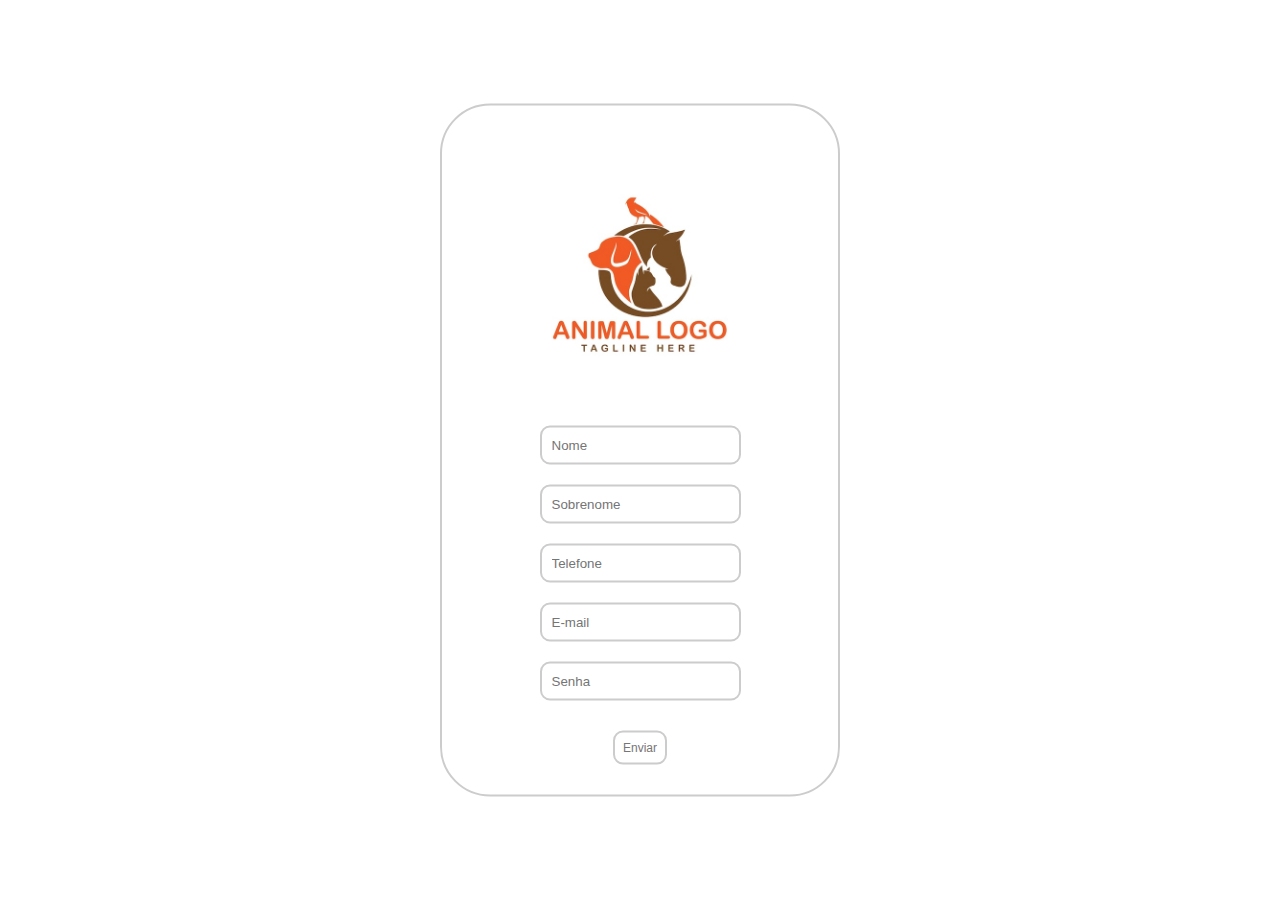
<file: RegisterPf/index.html>
<!DOCTYPE html>
<html lang="en">
<head>
    <meta charset="UTF-8">
    <meta name="viewport" content="width=device-width, initial-scale=1.0">
    <link rel="stylesheet" href="registerPf.css">
    <title>Registre-se</title>
</head>
<body>
    <div class="container">
        <form method="get" action="RegisterPf.php">
            

            <img src="logo.jpeg" width="300" height="300" class="logo">
            <div id="inputs">
                <input type="text" name="name" placeholder="Nome" required>
                <input type="text"  name="surname" placeholder="Sobrenome" required>
                <input type="tel" name="phone" placeholder="Telefone" required>
                <input type="email" name="mail" placeholder="E-mail" required>
                <input type="password"  name="password" placeholder="Senha" required>
            </div>
            
           <button type="submit" id="button">Enviar</button>
            
        </form>
    </div>
</body>
</html>
</file>
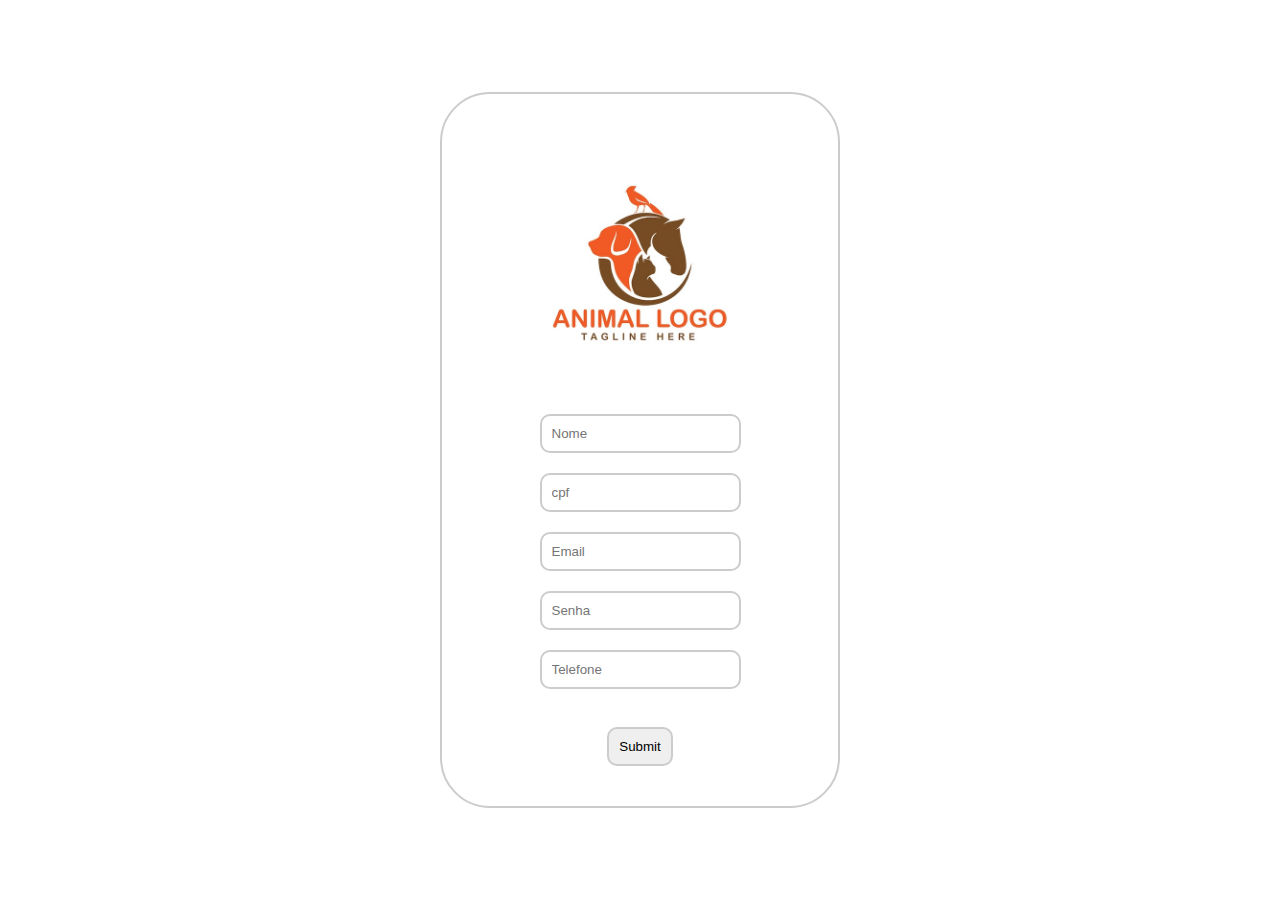
<file: RegisterPf/registerPf.html>
<!DOCTYPE html>
<html lang="en">
<head>
    <meta charset="UTF-8">
    <meta name="viewport" content="width=device-width, initial-scale=1.0">
    <link rel="stylesheet" href="registerPf.css">
    <title>Registre-se</title>
</head>
<body>
    <div class="container">
        <form method="get" action="RegisterPf.php">
            

            <img src="logo.jpeg" width="300" height="300" class="logo">
            <div id="inputs">
                <input type="text" id="nome" name="usuario" placeholder="Nome" required>
                <input type="tel" id="nome" name="cpf" placeholder="cpf" required>
                <input type="email" id="email" name="email" placeholder="Email" required>
                <input type="password" id="senha" name="telefone" placeholder="Senha" required>
                <input type="tel" id="number" name="cep" placeholder="Telefone" required>
            </div>
            <br>
            <input type="submit">
            
        </form>
    </div>
</body>
</html>
</file>
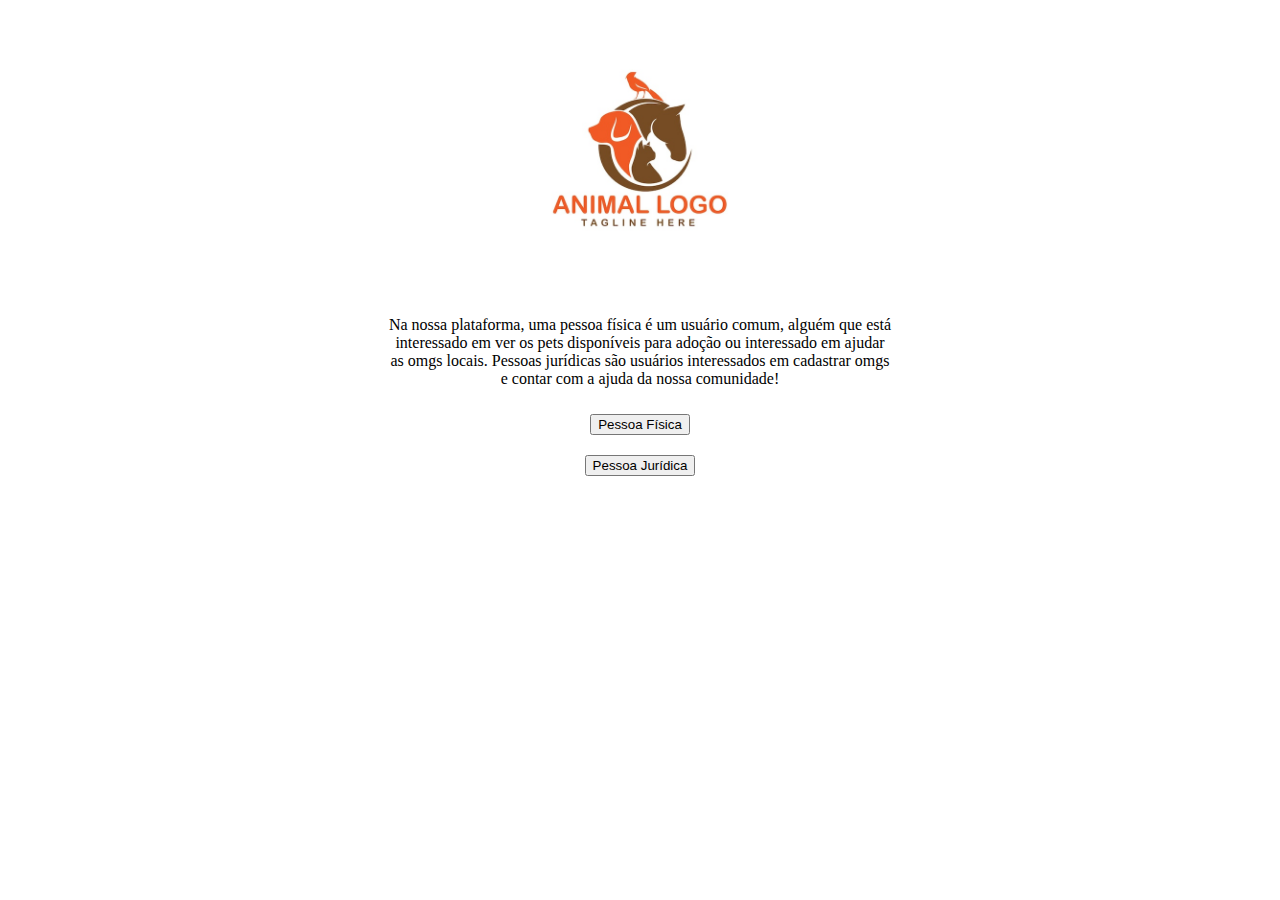
<file: AnimalsToSave/Register/register.html>
<html lang="en">
<head>
    <meta charset="UTF-8">
    <meta name="viewport" content="width=device-width, initial-scale=1.0">
    <link rel="stylesheet" href="register.css">
    <title>Registre-se</title>
</head>
<body>
    
    <img src="logo.jpeg" width="300" height="300" class="logo">
    <p id="questionExp">Na nossa plataforma, uma pessoa física é um usuário comum, alguém que está 
        interessado em ver os pets disponíveis para adoção ou interessado em ajudar
         as omgs locais. Pessoas jurídicas são usuários interessados em cadastrar omgs 
         e contar com a ajuda da nossa comunidade!</p>
    <container id="buttons">
<a href="registerPf.html"><button id="fisica" > Pessoa Física </button></a>
<button id="juridica"> Pessoa Jurídica </button>
    </container>
</body>
</html>
</file>
<file: RegisterPf/registerPf.css>
*{
    border-style: none;
    
}
.container {
    width: 80%; /* Largura do container */
    max-width: 400px; /* Largura máxima do container */
    margin: auto; /* Centraliza o container na tela */
    border: 2px solid #ccc;
    border-radius: 50px; /* Adiciona uma borda de 2px sólida cinza */
    padding: 20px; /* Espaçamento interno do container */
    box-sizing: border-box; /* Faz com que o padding seja incluído na largura total */
    text-align: center; /* Centraliza o conteúdo dentro do container */
    position: absolute; /* Permite centralizar verticalmente */
    top: 50%; /* Move o container para 50% da altura da tela */
    left: 50%; /* Move o container para 50% da largura da tela */
    transform: translate(-50%, -50%); /* Corrige o posicionamento para centralizar */
}
    

.container form {
    display: flex;
    flex-direction: column;
    align-items: center;
}

.container input {
    border: 2px solid #ccc;
    margin-bottom: 20px;
    padding: 10px;
    box-sizing: border-box;
    border-radius: 10px;
    
}

#button {
    background-color: white ;
    cursor: pointer;
    border: 2px solid #ccc;
    border-radius: 10px;
    font-size: 12px;
    margin-bottom: 10px;
    margin-top: 10px;
    padding: 8px; 
    color: rgb(120, 117, 117);
    
    
}

#button:hover{
    background-color: rgb(251, 110, 23);
}
</file>
<file: AnimalsToSave/Register/register.css>
body {
    display: flex;
    flex-direction: column;
    justify-content: center;
    align-items: center;
    margin-top: 0;
}


#questionExp {
    text-align: center;
    margin-right: 30%;
    margin-left: 30%;
}

#buttons {
    display: flex;
    justify-content: center;
    align-items: center;
    flex-direction: column;
}

button {
    margin: 10px; /* Espaçamento entre os botões */
}
</file>
